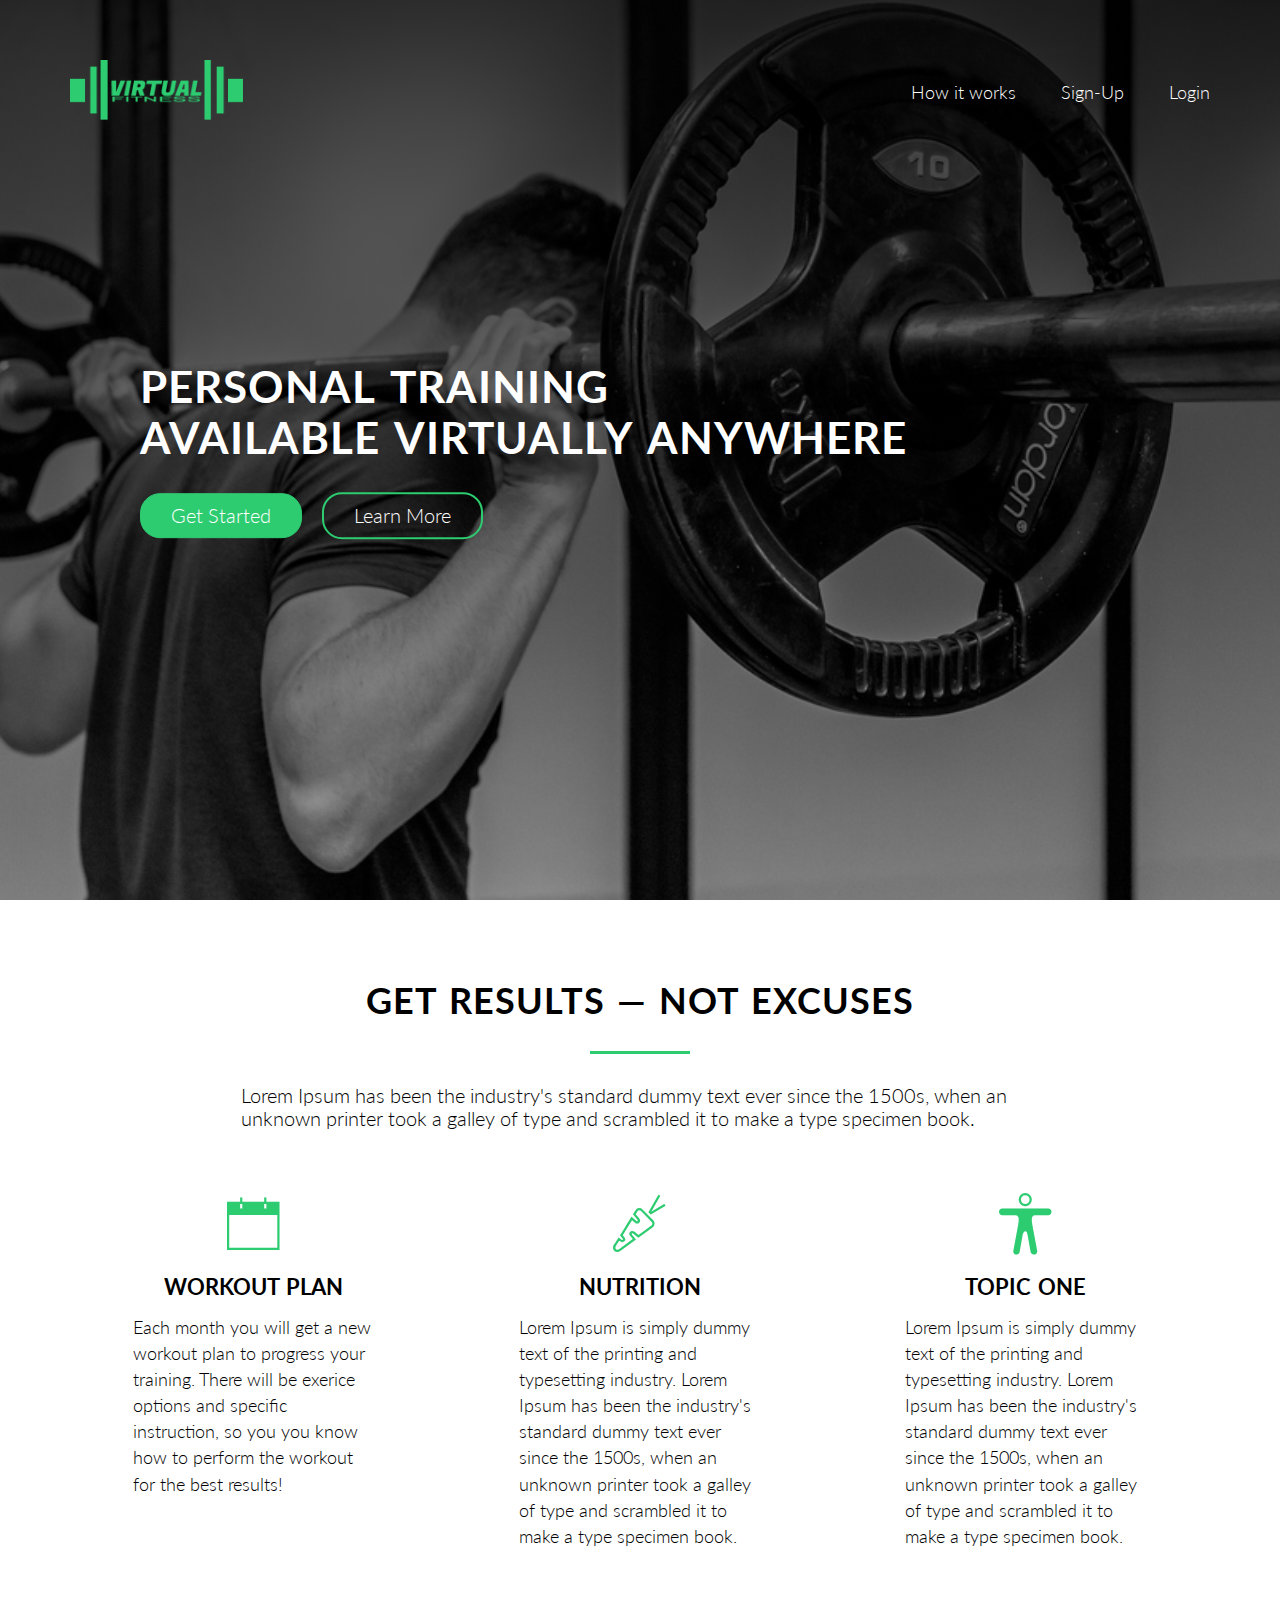
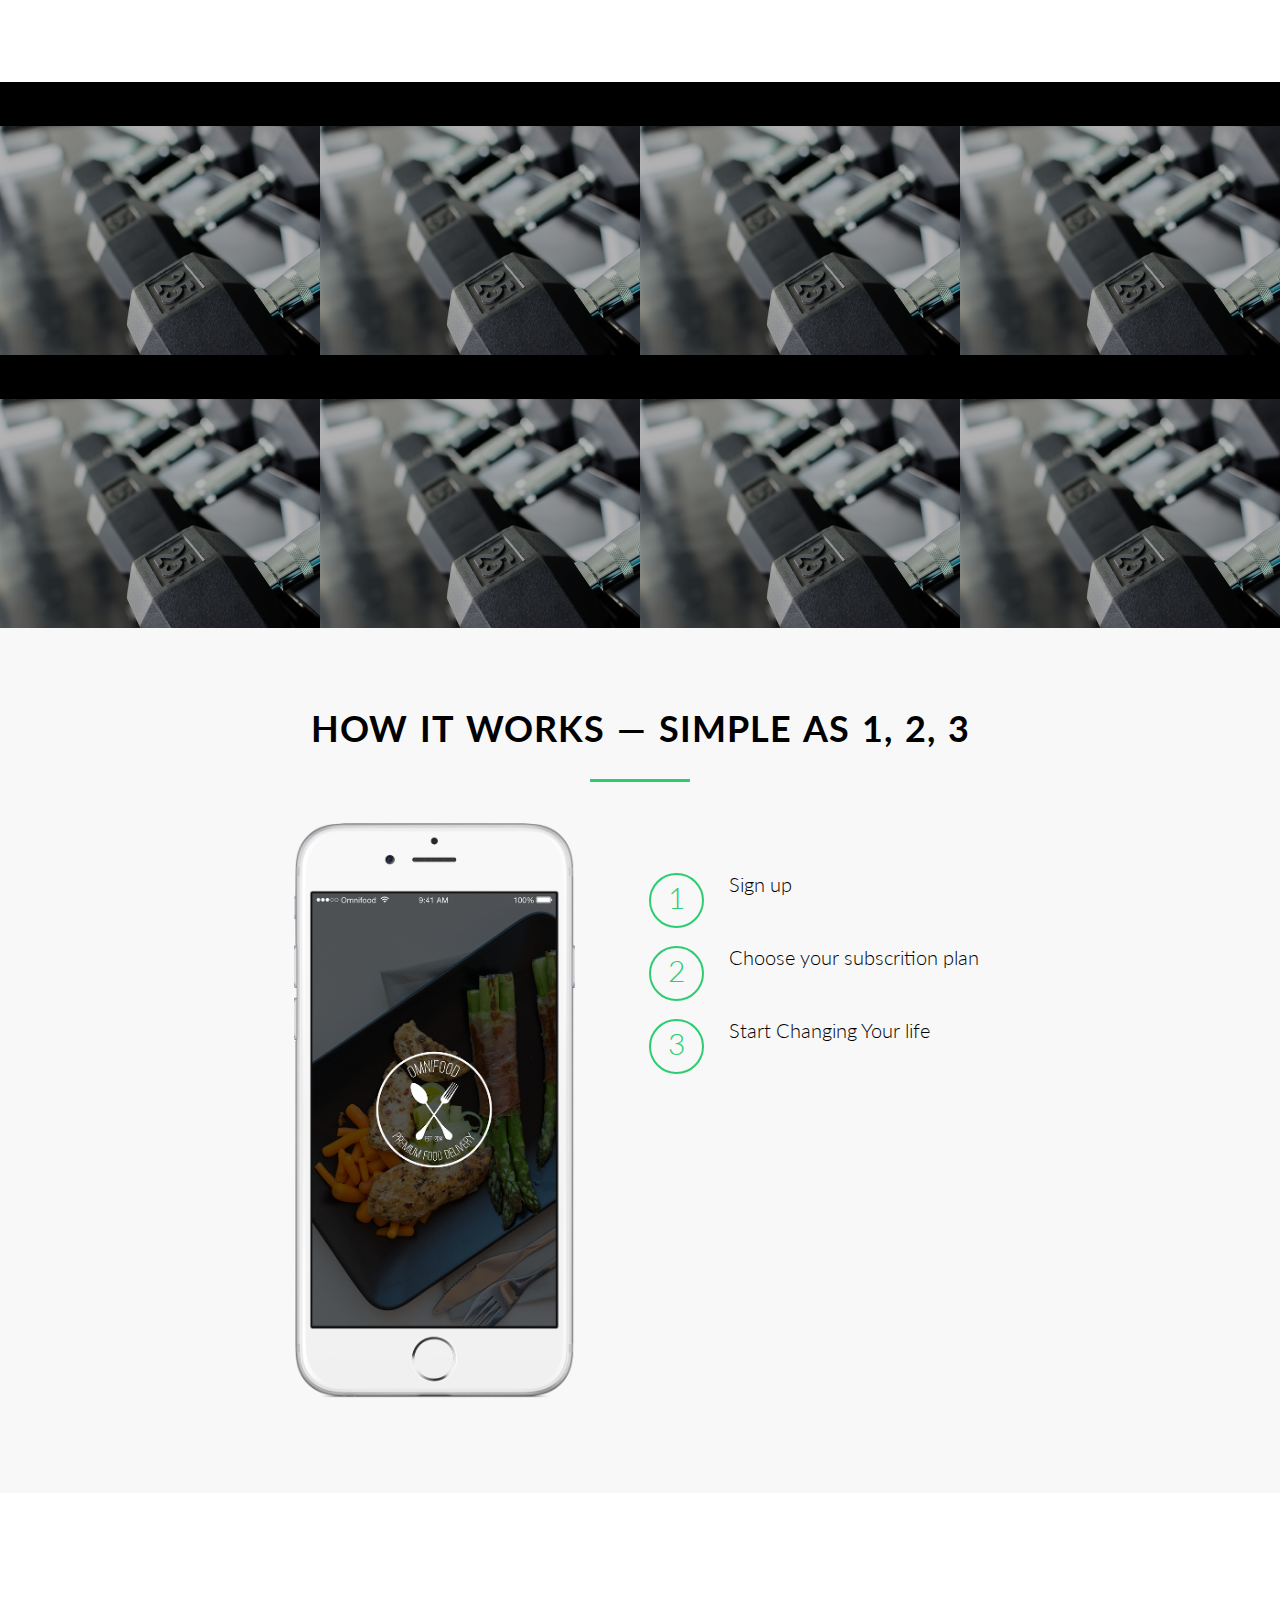
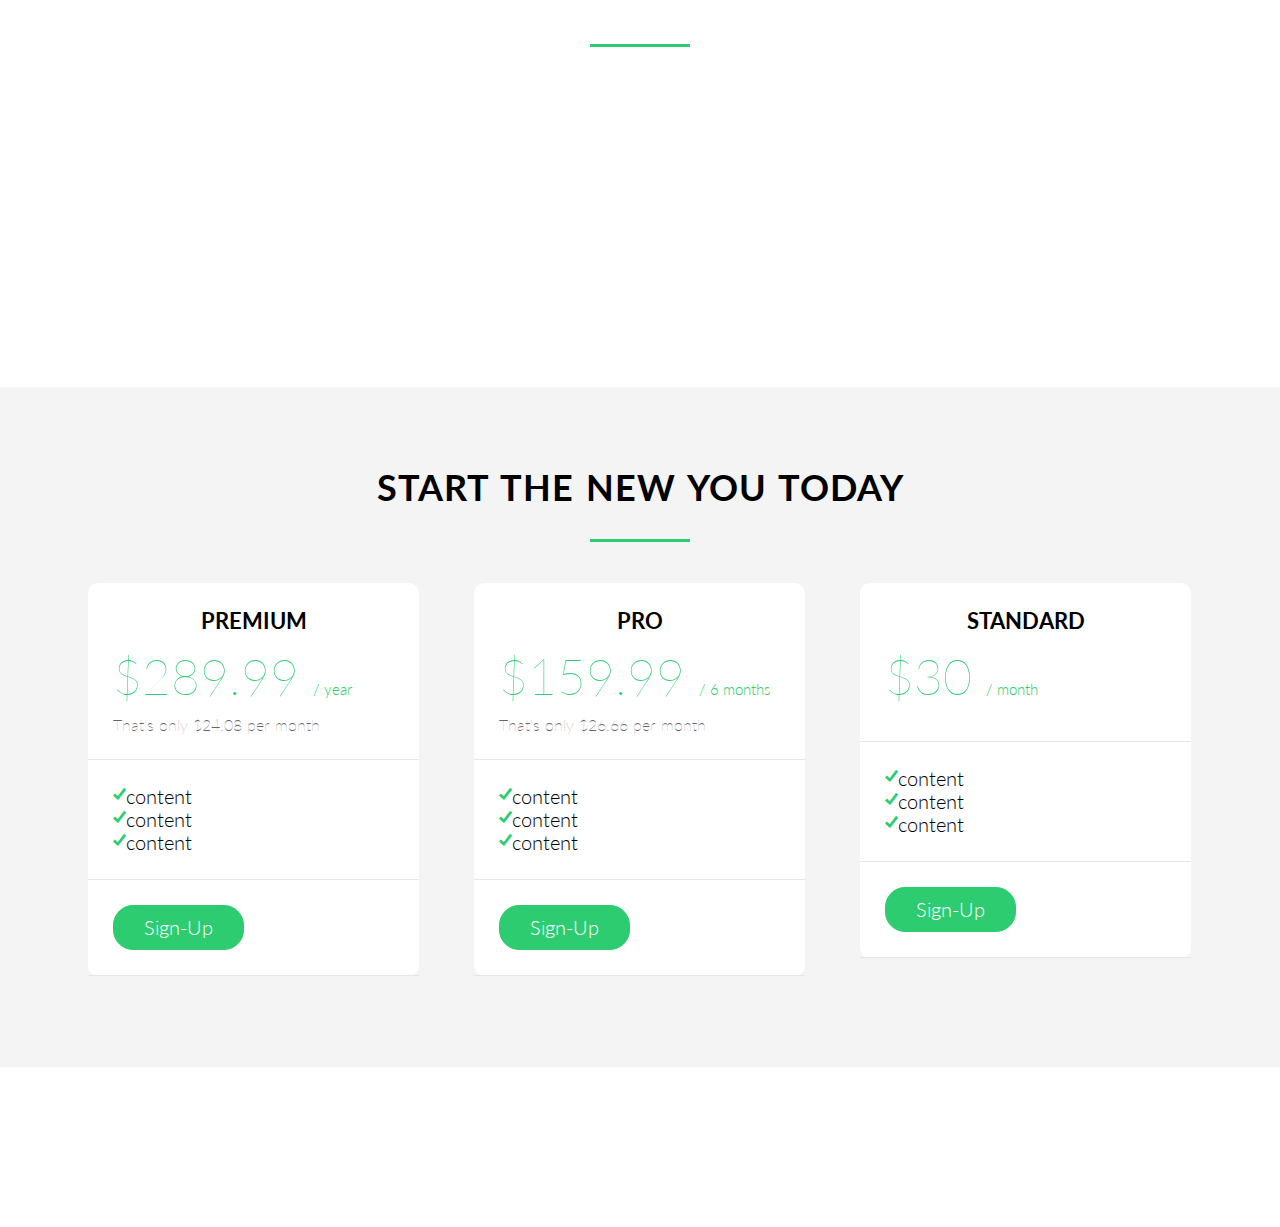
<file: showPage/index.html>
<!DOCTYPE html>
<html lang= "en">
  <head>
    <link rel="stylesheet" type="text/css" href="vendors/css/normalize.css">
    <link rel="stylesheet" type="text/css" href="vendors/css/grid.css">
    <link rel="stylesheet" type="text/css" href="vendors/css/ionicons.min.css">
    <link rel="stylesheet" type="text/css" href="resources/css/style.css">
    <link href="https://fonts.googleapis.com/css?family=Lato" rel="stylesheet">
    <title> Impact Fitness</title>
  </head>
<body>
<header>
  <nav>
    <div class="row">
    <img src="resources/css/img/virtual.png" alt="logo here" class="logo">
    <ul class="main-nav">
      <li><a href="#section section-features">How it works</li>
      <li><a href="#">Sign-Up</li>
      <li><a href="#">Login </li>  
    </ul>

    <div>    
  </nav>
   <div class="title-text">
      <h1> Personal Training<br> Available virtually anywhere</h1>
      <a class="btn btn-full" href="#">Get Started</a>
      <a class="btn btn-secondary" href="#">Learn More</a>
    <div>
</header>
 <section class="section-features">
        <div class="row">
          <h2>Get results &mdash; not excuses</h2>
            <p class="long-copy">
             Lorem Ipsum has been the industry's standard dummy text ever since the 1500s, when an unknown printer took a galley of type and scrambled it to make a type specimen book. 
            </p>
        <div>

        <div class="row">
          <div class="col span-1-of-3 box">
          <i class="ion-ios-calendar-outline icon-big"></i>
            <h3>Workout plan</h3>
              <p class="long-copy">
             Each month you will get a  new workout plan to progress your training. There will be exerice options and specific instruction, so you you know how to perform the workout for the best results!  
              </p>
          </div>

          <div class="col span-1-of-3 box">
            <i class="ion-ios-nutrition-outline icon-big"></i>
            
            <h3>Nutrition</h3>
              <p class="long-copy">
              Lorem Ipsum is simply dummy text of the printing and typesetting industry. Lorem Ipsum has been the industry's standard dummy text ever since the 1500s, when an unknown printer took a galley of type and scrambled it to make a type specimen book. 
              </p>
          </div>

           <div class="col span-1-of-3 box">
           <i class="ion-ios-body-outline icon-big"></i>
            <h3>topic one</h3>
              <p class="long-copy">
              Lorem Ipsum is simply dummy text of the printing and typesetting industry. Lorem Ipsum has been the industry's standard dummy text ever since the 1500s, when an unknown printer took a galley of type and scrambled it to make a type specimen book. 
              </p>
          </div>
        </div>

        </section>

        <section class="section-workouts">
        <ul class="workout-showcase clearfix">
          <li>
            <figure class="workout-photo">
              <img src="resources/css/img/w1.jpg" alt="lift1 " class="logo">
            </figure>
          </li>
          
          <li>
            <figure class="workout-photo">
              <img src="resources/css/img/w1.jpg" alt="lift2 " class="logo">
            </figure>
          </li>

          <li>
            <figure class="workout-photo">
              <img src="resources/css/img/w1.jpg" alt="lift3 " class="logo">
            </figure>
          </li>

           <li>
            <figure class="workout-photo">
              <img src="resources/css/img/w1.jpg" alt="lift4 " class="logo">
            </figure>
          </li>
    
         </ul>  
        <ul class="workout-showcase clearfix">
          <li>
            <figure class="workout-photo">
             <img src="resources/css/img/w1.jpg" alt="lift5 " class="logo">
            </figure>
          </li>
          
          <li>
            <figure class="workout-photo">
              <img src="resources/css/img/w1.jpg" alt="lift6 " class="logo">
            </figure>
          </li>

          <li>
            <figure class="workout-photo">
              <img src="resources/css/img/w1.jpg" alt="lift6 " class="logo">
            </figure>
          </li>

           <li>
            <figure class="workout-photo">
              <img src="resources/css/img/w1.jpg" alt="lift6 " class="logo">
            </figure>
          </li>
         </ul>  
        </section>

        <section class="section-steps">
            <div class="row">
              <h2>How it works &mdash; simple as 1, 2, 3</h2>
            </div>
          <div class="row">
            <div class="col span-1-of-2">
            <img src="resources/css/img/app-iPhone.png" alt="phone image " class="app-screen">
            </div>
            <div class="col span-1-of-2">
              <div class="works-step">
                <div> 1</div>
                <p> Sign up</p>
              </div>
              <div class="works-step">
                <div> 2</div>
                <p> Choose your subscrition plan</p>
              </div>
              <div class="works-step">
                <div> 3</div>
                <p> Start Changing Your life</p>
              </div>                             
            </div>            
          </div>
        </section>

        <section class="section-reviews">
          <div class="row">
            <h2> Reviews </h2>
          </div>
          <div class="row">
            <div class="col span-1-of-3">
              <blockquote>
                Many desktop publishing packages and web page editors now use Lorem Ipsum as their default model text, and a search for 'lorem ipsum' will uncover many web sites still in their infancy. Various versions have evolved over the years, sometimes by accident, sometimes on purpose (injected humour and the like).
              </blockquote>
                <cite>zac ambrose</cite>
            </div>

            <div class="col span-1-of-3">
              <blockquote>Many desktop publishing packages and web page editors now use Lorem Ipsum as their default model text, and a search for 'lorem ipsum' will uncover many web sites still in their infancy. Various versions have evolved over the years, sometimes by accident, sometimes on purpose (injected humour and the like).
                <cite>someone</cite>
              </blockquote>              
              
            </div>

             <div class="col span-1-of-3">
              <blockquote>
                Many desktop publishing packages and web page editors now use Lorem Ipsum as their default model text, and a search for 'lorem ipsum' will uncover many web sites still in their infancy. Various versions have evolved over the years, sometimes by accident, sometimes on purpose (injected humour and the like).
              </blockquote>   
                <cite> someone else</cite>          
            </div>
          </div>
        </section>

        <section class="section-pricing">
          <div class="row">
            <h2>Start the New You Today</h2>
          </div>
          <div class="row">
            <div class="col span-1-of-3">
              <div class="payment-box">
                <div>
                  <h3>Premium</h3>
                  <p class="price-heading"> $289.99 <span>/ year</span></p>
                  <p class="price-subheading">That's only $24.08 per month</p>
                </div>
                <div>
                  <ul>
                    <li><i class="ion-checkmark icon-small"></i> content</li>
                    <li><i class="ion-checkmark icon-small"></i> content</li>
                    <li><i class="ion-checkmark icon-small"></i> content</li>
                  </ul>
                </div>
                <div>
                  <a class="btn btn-full" href="#">Sign-Up</a>
                </div>
              </div>
            </div>
            <div class="col span-1-of-3 ">
              <div class="payment-box">
                <div>
                  <h3>Pro</h3>
                  <p class="price-heading"> $159.99 <span>/ 6 months</span></p>
                  <p class="price-subheading">That's only $26.66 per month </p>
                </div>
                <div>
                  <ul>
                    <li><i class="ion-checkmark icon-small icon-small"></i> content</li>
                    <li><i class="ion-checkmark icon-small icon-small"></i> content</li>
                    <li><i class="ion-checkmark icon-small icon-small"></i> content</li>                
                  </ul>
                </div>
                <div>
                  <a class="btn btn-full" href="#">Sign-Up</a>
                </div>
              </div>
            </div>
            <div class="col span-1-of-3 ">
              <div class="payment-box">
                <div>
                  <h3>Standard</h3>
                  <p class="price-heading"> $30  <span>/ month</span></p>

                </div>
                <div>
                   <ul>
                    <li><i class="ion-checkmark icon-small"></i> content</li>
                    <li><i class="ion-checkmark icon-small"></i> content</li>
                    <li><i class="ion-checkmark icon-small"></i> content</li>                
                   </ul>               
                </div>
                <div>
                  <a class="btn btn-full" href="#">Sign-Up</a>
                </div>
              </div>
            </div>
          </div>
        </section>

        <section>
           <div class="footer">
            






          </div>
        </section>




</body>
</html>
</file>
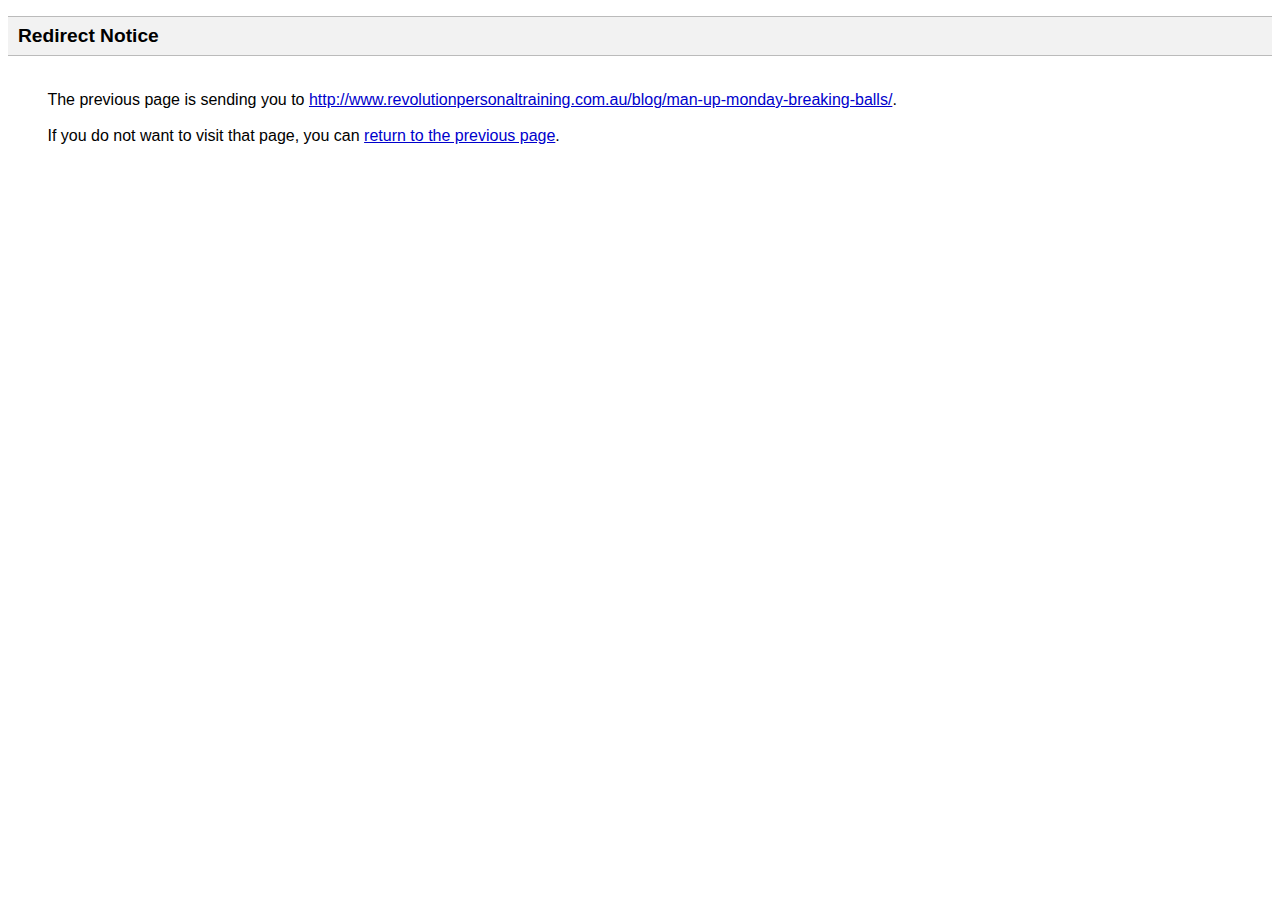
<file: showPage/resources/css/img/w7.html>
<html lang="en"><head><meta content="text/html; charset=UTF-8" http-equiv="content-type"><title>Redirect Notice</title><style>body,div,a{font-family:arial,sans-serif}body{background-color:#fff;margin-top:3px}div{color:#000}a:link{color:#00c}a:visited{color:#551a8b}a:active{color:red}div._lFe{border-top:1px solid #bbb;border-bottom:1px solid #bbb;background:#f2f2f2;margin-top:1em;width:100%}div._kFe{padding:0.5em 0;margin-left:10px}div._jFe{margin-left:35px;margin-top:35px}</style><script>function go_back(){window.history.go(-1);return false;}

function ctu(oi,ct){var link = document && document.referrer;var esc_link = "";var e = window && window.encodeURIComponent ?encodeURIComponent :escape;if (link){esc_link = e(link);}
new Image().src = "/url?sa=T&url=" + esc_link + "&oi=" + e(oi)+ "&ct=" + e(ct);return false;}
</script></head><body><div class="_lFe"><div class="_kFe"><font style="font-size:larger"><b>Redirect Notice</b></font></div></div><div class="_jFe">&nbsp;The previous page is sending you to <a href="http://www.revolutionpersonaltraining.com.au/blog/man-up-monday-breaking-balls/">http://www.revolutionpersonaltraining.com.au/blog/man-up-monday-breaking-balls/</a>.<br><br>&nbsp;If you do not want to visit that page, you can <a href="#" onclick="return go_back();" onmousedown="ctu('unauthorizedredirect','originlink');">return to the previous page</a>.<br><br><br></div></body></html>
</file>
<file: showPage/vendors/css/grid.css>
/*  SECTIONS  ============================================================================= */

.section {
  clear: both;
  padding: 0px;
  margin: 0px;
}

/*  GROUPING  ============================================================================= */

.row {
    zoom: 1; /* For IE 6/7 (trigger hasLayout) */
}

.row:before,
.row:after {
    content:"";
    display:table;
}
.row:after {
    clear:both;
}

/*  GRID COLUMN SETUP   ==================================================================== */

.col {
  display: block;
  float:left;
  margin: 1% 0 1% 1.6%;
}

.col:first-child { margin-left: 0; } /* all browsers except IE6 and lower */


/*  REMOVE MARGINS AS ALL GO FULL WIDTH AT 480 PIXELS */

@media only screen and (max-width: 480px) {
  .col { 
    /*margin: 1% 0 1% 0%;*/
        margin: 0;
  }
}


/*  GRID OF TWO   ============================================================================= */


.span-2-of-2 {
  width: 100%;
}

.span-1-of-2 {
  width: 49.2%;
}

/*  GO FULL WIDTH AT LESS THAN 480 PIXELS */

@media only screen and (max-width: 480px) {
  .span-2-of-2 {
    width: 100%; 
  }
  .span-1-of-2 {
    width: 100%; 
  }
}


/*  GRID OF THREE   ============================================================================= */

  
.span-3-of-3 {
  width: 100%; 
}

.span-2-of-3 {
  width: 66.13%; 
}

.span-1-of-3 {
  width: 32.26%; 
}


/*  GO FULL WIDTH AT LESS THAN 480 PIXELS */

@media only screen and (max-width: 480px) {
  .span-3-of-3 {
    width: 100%; 
  }
  .span-2-of-3 {
    width: 100%; 
  }
  .span-1-of-3 {
    width: 100%;
  }
}

/*  GRID OF FOUR   ============================================================================= */

  
.span-4-of-4 {
  width: 100%; 
}

.span-3-of-4 {
  width: 74.6%; 
}

.span-2-of-4 {
  width: 49.2%; 
}

.span-1-of-4 {
  width: 23.8%; 
}


/*  GO FULL WIDTH AT LESS THAN 480 PIXELS */

@media only screen and (max-width: 480px) {
  .span-4-of-4 {
    width: 100%; 
  }
  .span-3-of-4 {
    width: 100%; 
  }
  .span-2-of-4 {
    width: 100%; 
  }
  .span-1-of-4 {
    width: 100%; 
  }
}


/*  GRID OF FIVE   ============================================================================= */

  
.span-5-of-5 {
  width: 100%;
}

.span-4-of-5 {
    width: 79.68%; 
}

.span-3-of-5 {
    width: 59.36%; 
}

.span-2-of-5 {
    width: 39.04%;
}

.span-1-of-5 {
    width: 18.72%;
}


/*  GO FULL WIDTH AT LESS THAN 480 PIXELS */

@media only screen and (max-width: 480px) {
  .span-5-of-5 {
    width: 100%; 
  }
  .span-4-of-5 {
    width: 100%; 
  }
  .span-3-of-5 {
    width: 100%; 
  }
  .span-2-of-5 {
    width: 100%; 
  }
  .span-1-of-5 {
    width: 100%; 
  }
}


/*  GRID OF SIX   ============================================================================= */


.span-6-of-6 {
  width: 100%;
}

.span-5-of-6 {
    width: 83.06%;
}

.span-4-of-6 {
    width: 66.13%;
}

.span-3-of-6 {
    width: 49.2%;
}

.span-2-of-6 {
    width: 32.26%;
}

.span-1-of-6 {
    width: 15.33%;
}


/*  GO FULL WIDTH AT LESS THAN 480 PIXELS */

@media only screen and (max-width: 480px) {
  .span-6-of-6 {
    width: 100%; 
  }
  .span-5-of-6 {
    width: 100%; 
  }
  .span-4-of-6 {
    width: 100%; 
  }
  .span-3-of-6 {
    width: 100%; 
  }
  .span-2-of-6 {
    width: 100%; 
  }
  .span-1-of-6 {
    width: 100%; 
  }
}



/*  GRID OF SEVEN   ============================================================================= */


.span-7-of-7 {
  width: 100%;
}

.span-6-of-7 {
  width: 85.48%;
}

.span-5-of-7 {
    width: 70.97%;
}

.span-4-of-7 {
    width: 56.45%;
}

.span-3-of-7 {
    width: 41.94%;
}

.span-2-of-7 {
    width: 27.42%;
}

.span-1-of-7 {
    width: 12.91%;
}


/*  GO FULL WIDTH AT LESS THAN 480 PIXELS */

@media only screen and (max-width: 480px) {
  .span-7-of-7 {
    width: 100%; 
  }
  .span-6-of-7 {
    width: 100%; 
  }
  .span-5-of-7 {
    width: 100%; 
  }
  .span-4-of-7 {
    width: 100%; 
  }
  .span-3-of-7 {
    width: 100%; 
  }
  .span-2-of-7 {
    width: 100%; 
  }
  .span-1-of-7 {
    width: 100%; 
  }
}


/*  GRID OF EIGHT   ============================================================================= */

  
.span-8-of-8 {
  width: 100%;
}

.span-7-of-8 {
  width: 87.3%; 
}

.span-6-of-8 {
  width: 74.6%; 
}

.span-5-of-8 {
  width: 61.9%; 
}

.span-4-of-8 {
  width: 49.2%; 
}

.span-3-of-8 {
  width: 36.5%;
}

.span-2-of-8 {
  width: 23.8%; 
}

.span-1-of-8 {
  width: 11.1%; 
}


/*  GO FULL WIDTH AT LESS THAN 480 PIXELS */

@media only screen and (max-width: 480px) {
  .span-8-of-8 {
    width: 100%; 
  }
  .span-7-of-8 {
    width: 100%; 
  }
  .span-6-of-8 {
    width: 100%; 
  }
  .span-5-of-8 {
    width: 100%; 
  }
  .span-4-of-8 {
    width: 100%; 
  }
  .span-3-of-8 {
    width: 100%; 
  }
  .span-2-of-8 {
    width: 100%; 
  }
  .span-1-of-8 {
    width: 100%; 
  }
}


/*  GRID OF NINE   ============================================================================= */


.span-9-of-9 {
  width: 100%;
}

.span-8-of-9 {
  width: 88.71%;
}

.span-7-of-9 {
  width: 77.42%; 
}

.span-6-of-9 {
  width: 66.13%; 
}

.span-5-of-9 {
  width: 54.84%; 
}

.span-4-of-9 {
  width: 43.55%; 
}

.span-3-of-9 {
  width: 32.26%;
}

.span-2-of-9 {
  width: 20.97%; 
}

.span-1-of-9 {
  width: 9.68%; 
}


/*  GO FULL WIDTH AT LESS THAN 480 PIXELS */

@media only screen and (max-width: 480px) {
  .span-9-of-9 {
    width: 100%; 
  }
  .span-8-of-9 {
    width: 100%; 
  }
  .span-7-of-9 {
    width: 100%; 
  }
  .span-6-of-9 {
    width: 100%; 
  }
  .span-5-of-9 {
    width: 100%; 
  }
  .span-4-of-9 {
    width: 100%; 
  }
  .span-3-of-9 {
    width: 100%; 
  }
  .span-2-of-9 {
    width: 100%; 
  }
  .span-1-of-9 {
    width: 100%; 
  }
}


/*  GRID OF TEN   ============================================================================= */


.span-10-of-10 {
  width: 100%;
}

.span-9-of-10 {
  width: 89.84%;
}

.span-8-of-10 {
  width: 79.68%;
}

.span-7-of-10 {
  width: 69.52%; 
}

.span-6-of-10 {
  width: 59.36%; 
}

.span-5-of-10 {
  width: 49.2%; 
}

.span-4-of-10 {
  width: 39.04%; 
}

.span-3-of-10 {
  width: 28.88%;
}

.span-2-of-10 {
  width: 18.72%; 
}

.span-1-of-10 {
  width: 8.56%; 
}


/*  GO FULL WIDTH AT LESS THAN 480 PIXELS */

@media only screen and (max-width: 480px) {
  .span-10-of-10 {
    width: 100%; 
  }
  .span-9-of-10 {
    width: 100%; 
  }
  .span-8-of-10 {
    width: 100%; 
  }
  .span-7-of-10 {
    width: 100%; 
  }
  .span-6-of-10 {
    width: 100%; 
  }
  .span-5-of-10 {
    width: 100%; 
  }
  .span-4-of-10 {
    width: 100%; 
  }
  .span-3-of-10 {
    width: 100%; 
  }
  .span-2-of-10 {
    width: 100%; 
  }
  .span-1-of-10 {
    width: 100%; 
  }
}


/*  GRID OF ELEVEN   ============================================================================= */

.span-11-of-11 {
  width: 100%;
}

.span-10-of-11 {
  width: 90.76%;
}

.span-9-of-11 {
  width: 81.52%;
}

.span-8-of-11 {
  width: 72.29%;
}

.span-7-of-11 {
  width: 63.05%; 
}

.span-6-of-11 {
  width: 53.81%; 
}

.span-5-of-11 {
  width: 44.58%; 
}

.span-4-of-11 {
  width: 35.34%; 
}

.span-3-of-11 {
  width: 26.1%;
}

.span-2-of-11 {
  width: 16.87%; 
}

.span-1-of-11 {
  width: 7.63%; 
}


/*  GO FULL WIDTH AT LESS THAN 480 PIXELS */

@media only screen and (max-width: 480px) {
  .span-11-of-11 {
    width: 100%; 
  }
  .span-10-of-11 {
    width: 100%; 
  }
  .span-9-of-11 {
    width: 100%; 
  }
  .span-8-of-11 {
    width: 100%; 
  }
  .span-7-of-11 {
    width: 100%; 
  }
  .span-6-of-11 {
    width: 100%; 
  }
  .span-5-of-11 {
    width: 100%; 
  }
  .span-4-of-11 {
    width: 100%; 
  }
  .span-3-of-11 {
    width: 100%; 
  }
  .span-2-of-11 {
    width: 100%; 
  }
  .span-1-of-11 {
    width: 100%; 
  }
}


/*  GRID OF TWELVE   ============================================================================= */

.span-12-of-12 {
  width: 100%;
}

.span-11-of-12 {
  width: 91.53%;
}

.span-10-of-12 {
  width: 83.06%;
}

.span-9-of-12 {
  width: 74.6%;
}

.span-8-of-12 {
  width: 66.13%;
}

.span-7-of-12 {
  width: 57.66%; 
}

.span-6-of-12 {
  width: 49.2%; 
}

.span-5-of-12 {
  width: 40.73%; 
}

.span-4-of-12 {
  width: 32.26%; 
}

.span-3-of-12 {
  width: 23.8%;
}

.span-2-of-12 {
  width: 15.33%; 
}

.span-1-of-12 {
  width: 6.86%; 
}


/*  GO FULL WIDTH AT LESS THAN 480 PIXELS */

@media only screen and (max-width: 480px) {
  .span-12-of-12 {
    width: 100%; 
  }
  .span-11-of-12 {
    width: 100%; 
  }
  .span-10-of-12 {
    width: 100%; 
  }
  .span-9-of-12 {
    width: 100%; 
  }
  .span-8-of-12 {
    width: 100%; 
  }
  .span-7-of-12 {
    width: 100%; 
  }
  .span-6-of-12 {
    width: 100%; 
  }
  .span-5-of-12 {
    width: 100%; 
  }
  .span-4-of-12 {
    width: 100%; 
  }
  .span-3-of-12 {
    width: 100%; 
  }
  .span-2-of-12 {
    width: 100%; 
  }
  .span-1-of-12 {
    width: 100%; 
  }
}
</file>
<file: showPage/resources/css/style.css>
/*--------------------------;*/
/*Basic setup;*/
/*green color #2ecc71; */
/*--------------------------;*/
 * {
  margin: 0;
  padding: 0;
  box-sizing: border-box;
}
a {
  text-decoration: none;
}
html {
  background-color: #fff;
  color: blue#555;
  font-family: 'Lato', sans-serif;
  font-size: 20px;
  font-weight: 300;
  text-rendering: optimizeLegibility;                                                                      
}

.clearfix {zoom: 1}
.clearfix:after {
  content: '.';
  clear: both;
  display: block;
  height: 0;
  visibility: hidden;
}

/*--------------------------;*/
/*Resuable components;*/
/*--------------------------;*/
.row{
  max-width:1140px;
  margin: 0 auto;
}

section{
  padding: 80px 0;
}
.box{
  padding: 1%;
}
.box p{
  font-size: 90%;
  line-height: 145%; 
}
/*---icons---;*/
.icon-big{
  font-size: 350%;
  display: block;
  color:  #2ecc71;
  margin-bottom: 10px;
  text-align: center;
}
.icon-small{
  font-size: 80%;
  display: block;
  color:  #2ecc71;
  float: left;
  
}
/*---Buttons---;*/
 .btn:link,
 .btn:visited {
  display: inline-block;
  padding: 10px 30px;
  font-weight: 300px;
  text-decoration: none;
  color: #fff;
  border-radius: 20px;
  transition: background-color 0.2s, border 0.2s, color 0.2s;
 }

 .btn-full:link,
 .btn-full:visited {
  background-color: #2ecc71;
  border: 1px solid #2ecc71;
  margin-right: 15px  
 }
 .btn-secondary:link,
 .btn-secondary:visited {
  border: 2px solid #2ecc71; 
 }
 .btn:hover,
 .btn:active {
  background-color: #1b7943;
 }
 .btn-full:hover,
 .btn-full:active {
  border: 1px solid #1b7943;  
 }
 .btn-secondary:hover,
 .btn-secondary:active {
  border: 2px solid #1b7943;  

 }

/*--------------------------;*/
/*Header;*/
/*--------------------------;*/

header {
  background-image:linear-gradient(rgba(0, 0, 0, .8), rgba(0,0,0,0.3)), url(img/221.jpg);
  background-size: cover;
  background-position: center;
  background-attachment: fixed;
  height:100vh;
  color: #fff;
 }

 .title-text {
  position: absolute;
  width: 1000px;
  top: 50%;
  left: 50%;
  transform: translate(-50%, -50%);
  text-decoration: none;
 }
.logo {
  height: 60px;
  width: auto;
  float: left;
  margin-top: 60px;
}
.main-nav{
  float:right;
  list-style: none;
  margin-top: 80px;
  background-color: 

}
.main-nav li{
  display:inline-block;
  margin-left: 40px;
}
.main-nav li a:link,
.main-nav li a:visited{
  padding: 8px 0px;
  color: #fff;
  text-decoration: none;
  text-transform: none;
  font-size: 90%;
  border-bottom: 2px solid transparent;
  transition: border-bottom 0.2s;

  }
.main-nav li a:hover,
.main-nav li a:active{
  border-bottom: 2px solid #2ecc71;

}
/*---headings---;*/
 h1,
 h2,
 h3 {

   font-weight: 300%;
   text-transform: uppercase;
   text-decoration: none;
   
 }
 h1 {
   margin-top: 0;
   margin-bottom: 15;
   color: #fff;
   font-size: 220%;
   word-spacing: 4px;
   text-decoration: none;
   letter-spacing: 1px;

 }
a{
  text-decoration: none;
}

h2 {
   font-size: 180%;
   word-spacing: 2px;
   text-align: center;
   margin-bottom: 30px;
   letter-spacing: 1px;
   font-weight: 200%;
 }

 h3 {
   font-size: 110%;
   word-spacing: 2px;
   text-align: center;
   margin-bottom: 15px;
 }
    h2:after {
    display: block;
    height: 3px;
    background-color: #2ecc71;
    content: " ";
    width: 100px;
    margin: 30px auto;

    }
/*---paragraphs---;*/
.long-copy{
  line-height: 140%
  width: 70%;
  margin-left: 15%;
  margin-right: 15%;
}
/*--------------------------;*/
/*Features;*/
/*--------------------------;*/

.section-features .long-copy{
  margin-bottom: 30px;
}

 /*--------------------------;*/
/*Workout styles;*/
/*--------------------------;*/

.section-workouts{
  padding: 0;
  background-attachment: fixed;
}
.workout-showcase {
  list-style: none;
  width: 100%;
}
.workout-showcase li {
  display:block;
  float:left;
  width:25%;
}
.workout-photo {
  width:100%;
  margin:0;
  overflow: hidden;
  background-color: #000;  
}
.workout-photo img{
  opacity: 0.7;
  width:100%;
  height: auto;
  transform: scale(1.15);
  transition: transform 0.5s, opacity 0.5s;
}
.workout-photo img:hover {
  opacity: 1;
  transform: scale(1.03);
}
/*--------------------------;*/
/*How it works section;*/
/*--------------------------;*/
.section-steps{
  background-color: #f8f8f8; 
}
.steps-box:first-child{
  text-align:right;
  padding-right: 3%;
  margin-top: 30px;
}

.steps-box:last-child{
  padding-left: 3%;
  margin-top: 70px;
}
.app-screen{
  width:50%;
  margin-left: 40%;
}
.works-step{
  margin:50px 0;
}

.works-step div{
  color: #2ecc71;
  border:2px solid #2ecc71;
  display: inline-block;
  border-radius: 50%;
  height: 55px;
  width: 55px;
  text-align: center;
  padding: 5px;
  float:left;
  font-size: 150%;
  margin-right: 25px;
}
/*--------------------------;*/
/*Reviews;*/
/*--------------------------;*/

.section-reviews{
background-image:linear-gradient(rgba(0, 0, 0, .8), rgba(0,0,0,0.2)), url(img/weights.jpg);
background-size:cover;
color: #fff;
background-attachment: fixed;
 }
/*--------------------------;*/
/*Section pricing;*/
/*--------------------------;*/

 .section-pricing{
  background-color: #f4f4f4; 

}

.payment-box{
background-color: #fff;
border-radius: 10px;
width: 90%;
margin-left: 5%;


}
.payment-box div{
  padding: 25px;
  border-bottom: 1px solid #E6E6E6FF;

}
.price-heading{
font-size: 250%;
margin-bottom: 10px;
font-weight: 100;
color: #2ecc71;
}
.price-heading span {
  font-size: 30%;
  font-weight: 300;
  
  }
.price-subheading{
font-size: 80%;
font-weight: 10;
color: #666;
}
.payment-box ul{
  list-style: none;
}
/*--------------------------;*/
/*footer;*/
/*--------------------------;*/
.footer
</file>
